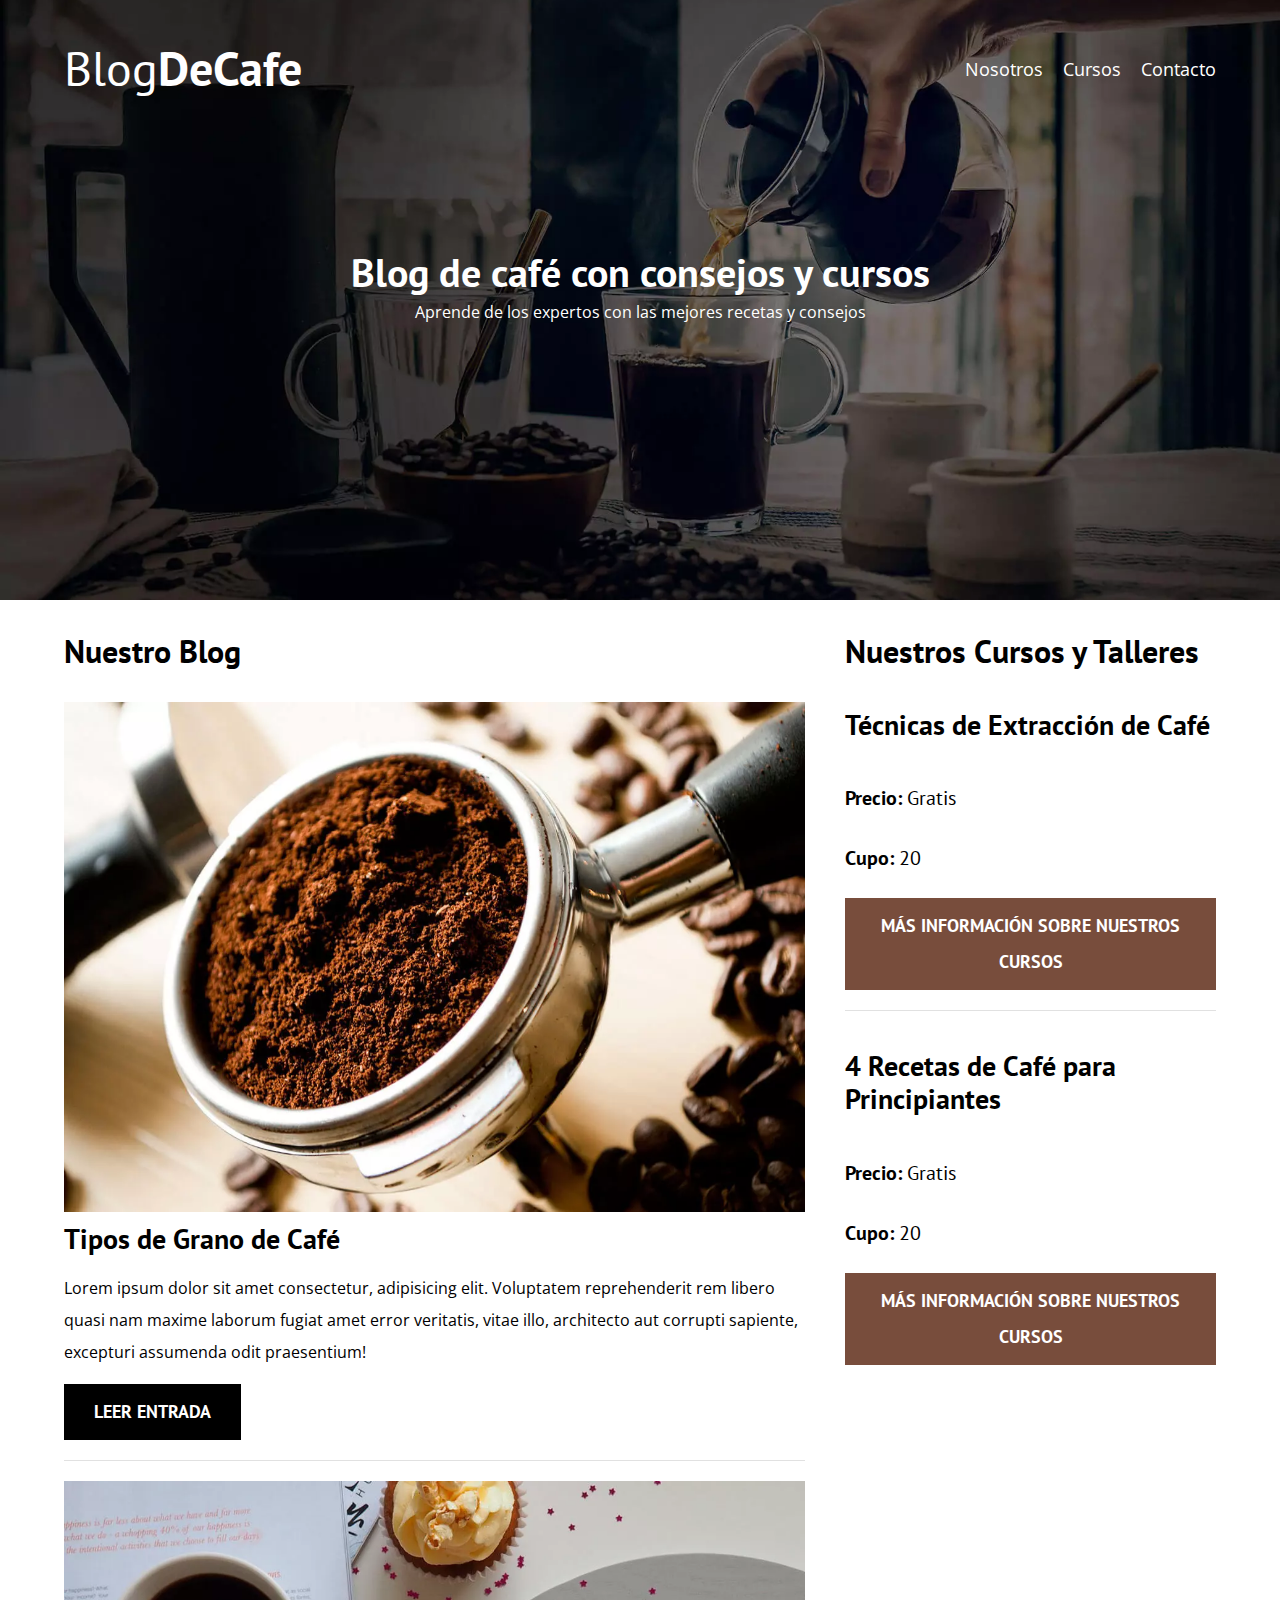
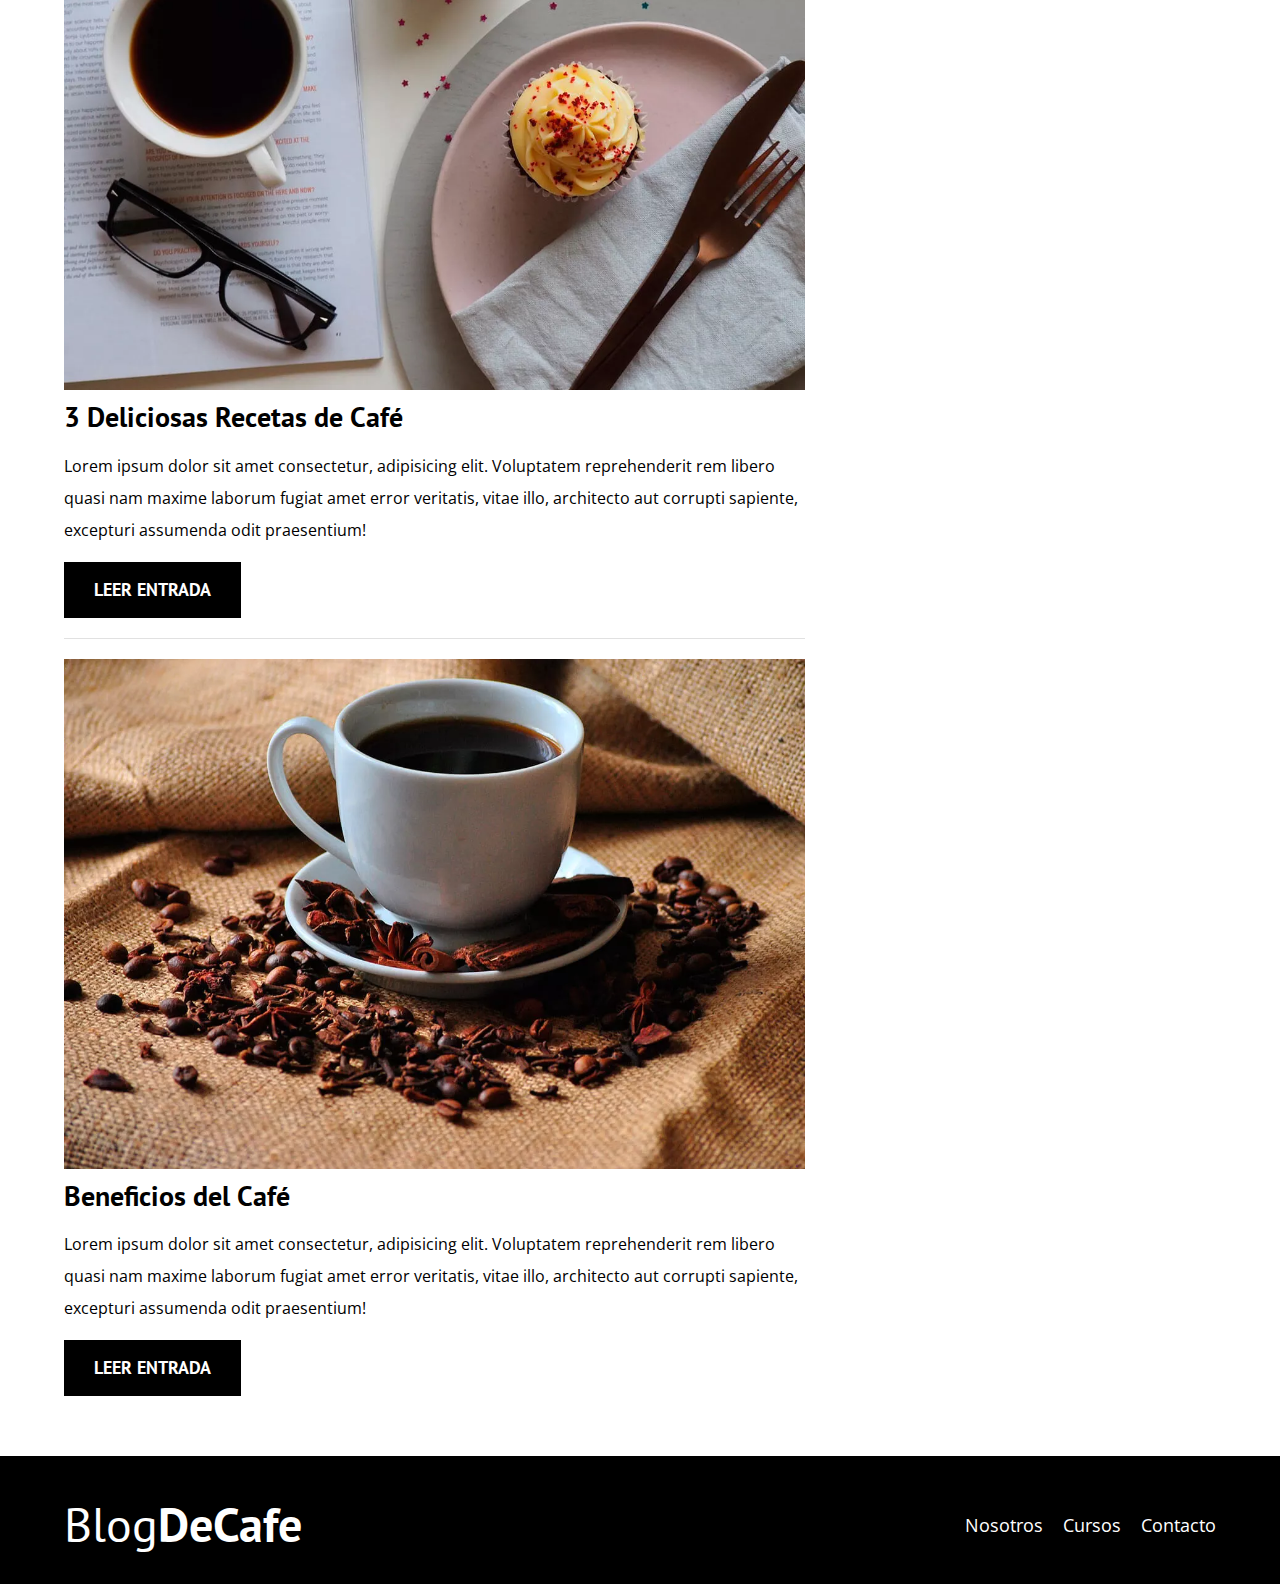
<file: index.html>
<!DOCTYPE html>
<html lang="en">
<head>
    <meta charset="UTF-8">
    <meta http-equiv="X-UA-Compatible" content="IE=edge">
    <meta name="viewport" content="width=device-width, initial-scale=1.0">
    <title>BlogDeCafé</title>
    <meta name="description" content="Página web de blog de café">
    <link rel="preload" href="css/normalize.css" as="style">
    <link rel="stylesheet" href="./css/normalize.css">
    <link rel="preconnect" href="https://fonts.gstatic.com" crossorigin>
<link href="https://fonts.googleapis.com/css2?family=Open+Sans&family=PT+Sans:wght@400;700&display=swap" rel="stylesheet">
    <link rel="preload" href="./css/style.css" as="style">
    <link rel="stylesheet" href="./css/style.css">
</head>
<body>
    
    <header class="header">

        <div class="contenedor">
            <div class="barra">
                <a class="logo" href="index.html">
                    <h1 class="logo__nombre no-margin centrar-texto">Blog<span class="logo__bold">DeCafe</span></h1>
                </a>

                <nav class="navegacion">
                    <a href="nosotros.html" class="navegacion__enlace">Nosotros</a>
                    <a href="cursos.html" class="navegacion__enlace">Cursos</a>
                    <a href="contacto.html" class="navegacion__enlace">Contacto</a>
                </nav>
            </div>
        </div>

        <div class="header__texto">
            <h2 class="no-margin">Blog de café con consejos y cursos</h2>
            <p class="no-margin">Aprende de los expertos con las mejores recetas y consejos</p>
        </div>

    </header>

    <div class="contenedor contenido-principal">
        <main class="blog">
            <h3>Nuestro Blog</h3>

            <article class="entrada">
                <div class="entrada__imagen">
                    <picture>
                        <source loading="lazy" srcset="img/blog1.webp" type="image/webp">
                        <img loading="lazy" src="img/blog1.jpg" alt="imagen blog">
                    </picture>                
                </div>

                <div class="entrada__contenido">
                    <h4 class="no-margin">Tipos de Grano de Café</h4>
                    <p>Lorem ipsum dolor sit amet consectetur, adipisicing elit. Voluptatem reprehenderit rem libero quasi nam maxime laborum fugiat amet error veritatis, vitae illo, architecto aut corrupti sapiente, excepturi assumenda odit praesentium!</p>
                    <a href="entrada.html" class="boton boton--primario">Leer Entrada</a>
                </div>
            </article>

            <article class="entrada">
                <div class="entrada__imagen">
                    <picture>
                        <source loading="lazy" srcset="img/blog2.webp" type="image/webp">
                        <img loading="lazy" src="img/blog2.jpg" alt="imagen blog">
                    </picture>   
                </div>

                <div class="entrada__contenido">
                    <h4 class="no-margin">3 Deliciosas Recetas de Café</h4>
                    <p>Lorem ipsum dolor sit amet consectetur, adipisicing elit. Voluptatem reprehenderit rem libero quasi nam maxime laborum fugiat amet error veritatis, vitae illo, architecto aut corrupti sapiente, excepturi assumenda odit praesentium!</p>
                    <a href="entrada.html" class="boton boton--primario">Leer Entrada</a>
                </div>
            </article>

            <article class="entrada">
                <div class="entrada__imagen">
                    <picture>
                        <source loading="lazy" srcset="img/blog3.webp" type="image/webp">
                        <img loading="lazy" src="img/blog3.jpg" alt="imagen blog">
                    </picture>   
                </div>

                <div class="entrada__contenido">
                    <h4 class="no-margin">Beneficios del  Café</h4>
                    <p>Lorem ipsum dolor sit amet consectetur, adipisicing elit. Voluptatem reprehenderit rem libero quasi nam maxime laborum fugiat amet error veritatis, vitae illo, architecto aut corrupti sapiente, excepturi assumenda odit praesentium!</p>
                    <a href="entrada.html" class="boton boton--primario">Leer Entrada</a>
                </div>
            </article>
        </main>
        <aside class="sidebar">
            <h3>Nuestros Cursos y Talleres</h3>

            <ul class="cursos no-padding">
                <li class="widget-curso">
                    <h4 class="no margin">Técnicas de Extracción de Café</h4>
                    <p class="widget-curso__label">Precio:
                        <span class="widget-curso__info">Gratis</span>
                    </p>
                    <p class="widget-curso__label">Cupo:
                        <span class="widget-curso__info">20</span>
                    </p>
                    <a href="entrada.html" class="boton boton--secundario">Más Información sobre nuestros cursos</a>
                </li>

                <li class="widget-curso">
                    <h4 class="no margin">4 Recetas de Café para Principiantes</h4>
                    <p class="widget-curso__label">Precio:
                        <span class="widget-curso__info">Gratis</span>
                    </p>
                    <p class="widget-curso__label">Cupo:
                        <span class="widget-curso__info">20</span>
                    </p>
                    <a href="entrada.html" class="boton boton--secundario">Más Información sobre nuestros cursos</a>
                </li>
            </ul>
        </aside>
    </div>

    <footer class="footer">
        <div class="contenedor">
            <div class="barra">
                <a class="logo" href="index.html">
                    <h1 class="logo__nombre no-margin centrar-texto">Blog<span class="logo__bold">DeCafe</span></h1>
                </a>

                <nav class="navegacion">
                    <a href="nosotros.html" class="navegacion__enlace">Nosotros</a>
                    <a href="cursos.html" class="navegacion__enlace">Cursos</a>
                    <a href="contacto.html" class="navegacion__enlace">Contacto</a>
                </nav>
            </div>
        </div>
    </footer>

    <script src="js/modernizr.js"></script>
</body>
</html>
</file>
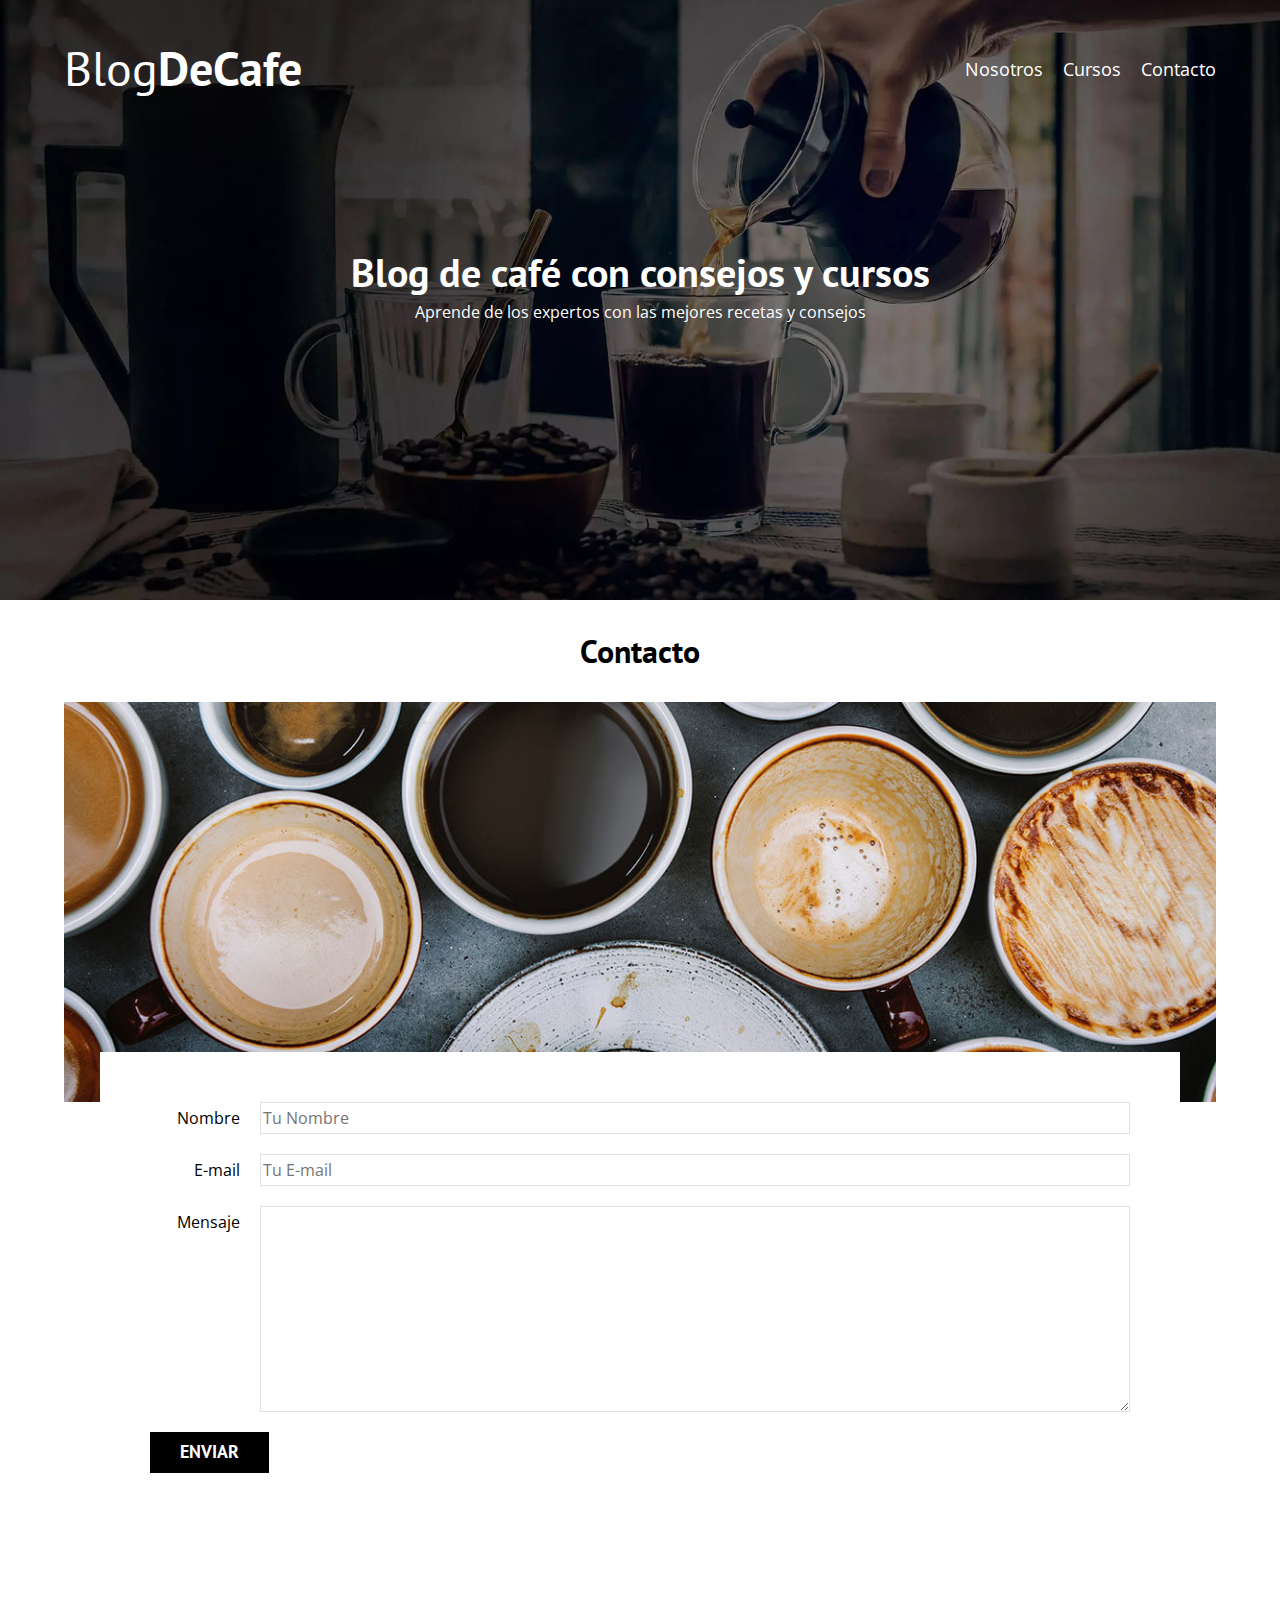
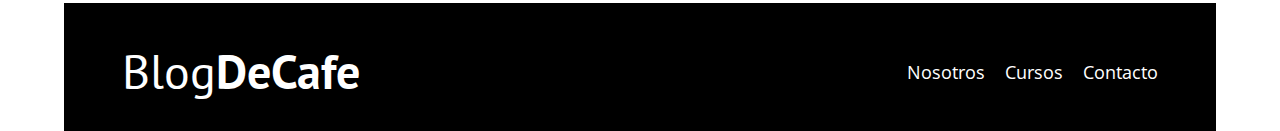
<file: contacto.html>
<!DOCTYPE html>
<html lang="en">
<head>
    <meta charset="UTF-8">
    <meta http-equiv="X-UA-Compatible" content="IE=edge">
    <meta name="viewport" content="width=device-width, initial-scale=1.0">
    <title>BlogDeCafé</title>
    <link rel="stylesheet" href="./css/normalize.css">
    <link rel="preconnect" href="https://fonts.gstatic.com" crossorigin>
<link href="https://fonts.googleapis.com/css2?family=Open+Sans&family=PT+Sans:wght@400;700&display=swap" rel="stylesheet">
    <link rel="stylesheet" href="./css/style.css">
</head>
<body>
    
    <header class="header">

        <div class="contenedor">
            <div class="barra">
                <a class="logo" href="index.html">
                    <h1 class="logo__nombre no-margin centrar-texto">Blog<span class="logo__bold">DeCafe</span></h1>
                </a>

                <nav class="navegacion">
                    <a href="nosotros.html" class="navegacion__enlace">Nosotros</a>
                    <a href="cursos.html" class="navegacion__enlace">Cursos</a>
                    <a href="contacto.html" class="navegacion__enlace">Contacto</a>
                </nav>
            </div>
        </div>

        <div class="header__texto">
            <h2 class="no-margin">Blog de café con consejos y cursos</h2>
            <p class="no-margin">Aprende de los expertos con las mejores recetas y consejos</p>
        </div>

    </header>

    <main class="contenedor">
        <h3 class="centrar-texto">Contacto</h3>

        <div class="contacto-bg"></div>

        <form class="formulario">
            <div class="campo">
                <label class="campo__label" for="nombre">Nombre</label>
                <input
                    class="campo__field" 
                    type="text" 
                    placeholder="Tu Nombre" i
                    d="nombre"
                >
            </div>
            <div class="campo">
                <label class="campo__label" for="email">E-mail</label>
                <input 
                    class="campo__field"
                    type="email" 
                    placeholder="Tu E-mail" 
                    id="email"
                >
            </div>
            <div class="campo">
                <label class="campo__label" for="mensaje">Mensaje</label>
                <textarea 
                    class="campo__field campo__field--textarea"
                    id="mensaje"
                ></textarea> 
            </div>

            <div class="campo">
                <input type="submit" value="Enviar" class="boton boton--primario">
            </div>
        </form>

        
        
    <main/>

    <footer class="footer">
        <div class="contenedor">
            <div class="barra">
                <a class="logo" href="index.html">
                    <h1 class="logo__nombre no-margin centrar-texto">Blog<span class="logo__bold">DeCafe</span></h1>
                </a>

                <nav class="navegacion">
                    <a href="nosotros.html" class="navegacion__enlace">Nosotros</a>
                    <a href="cursos.html" class="navegacion__enlace">Cursos</a>
                    <a href="contacto.html" class="navegacion__enlace">Contacto</a>
                </nav>
            </div>
        </div>
    </footer>

    <script src="js/modernizr.js"></script>
</body>
</html>
</file>
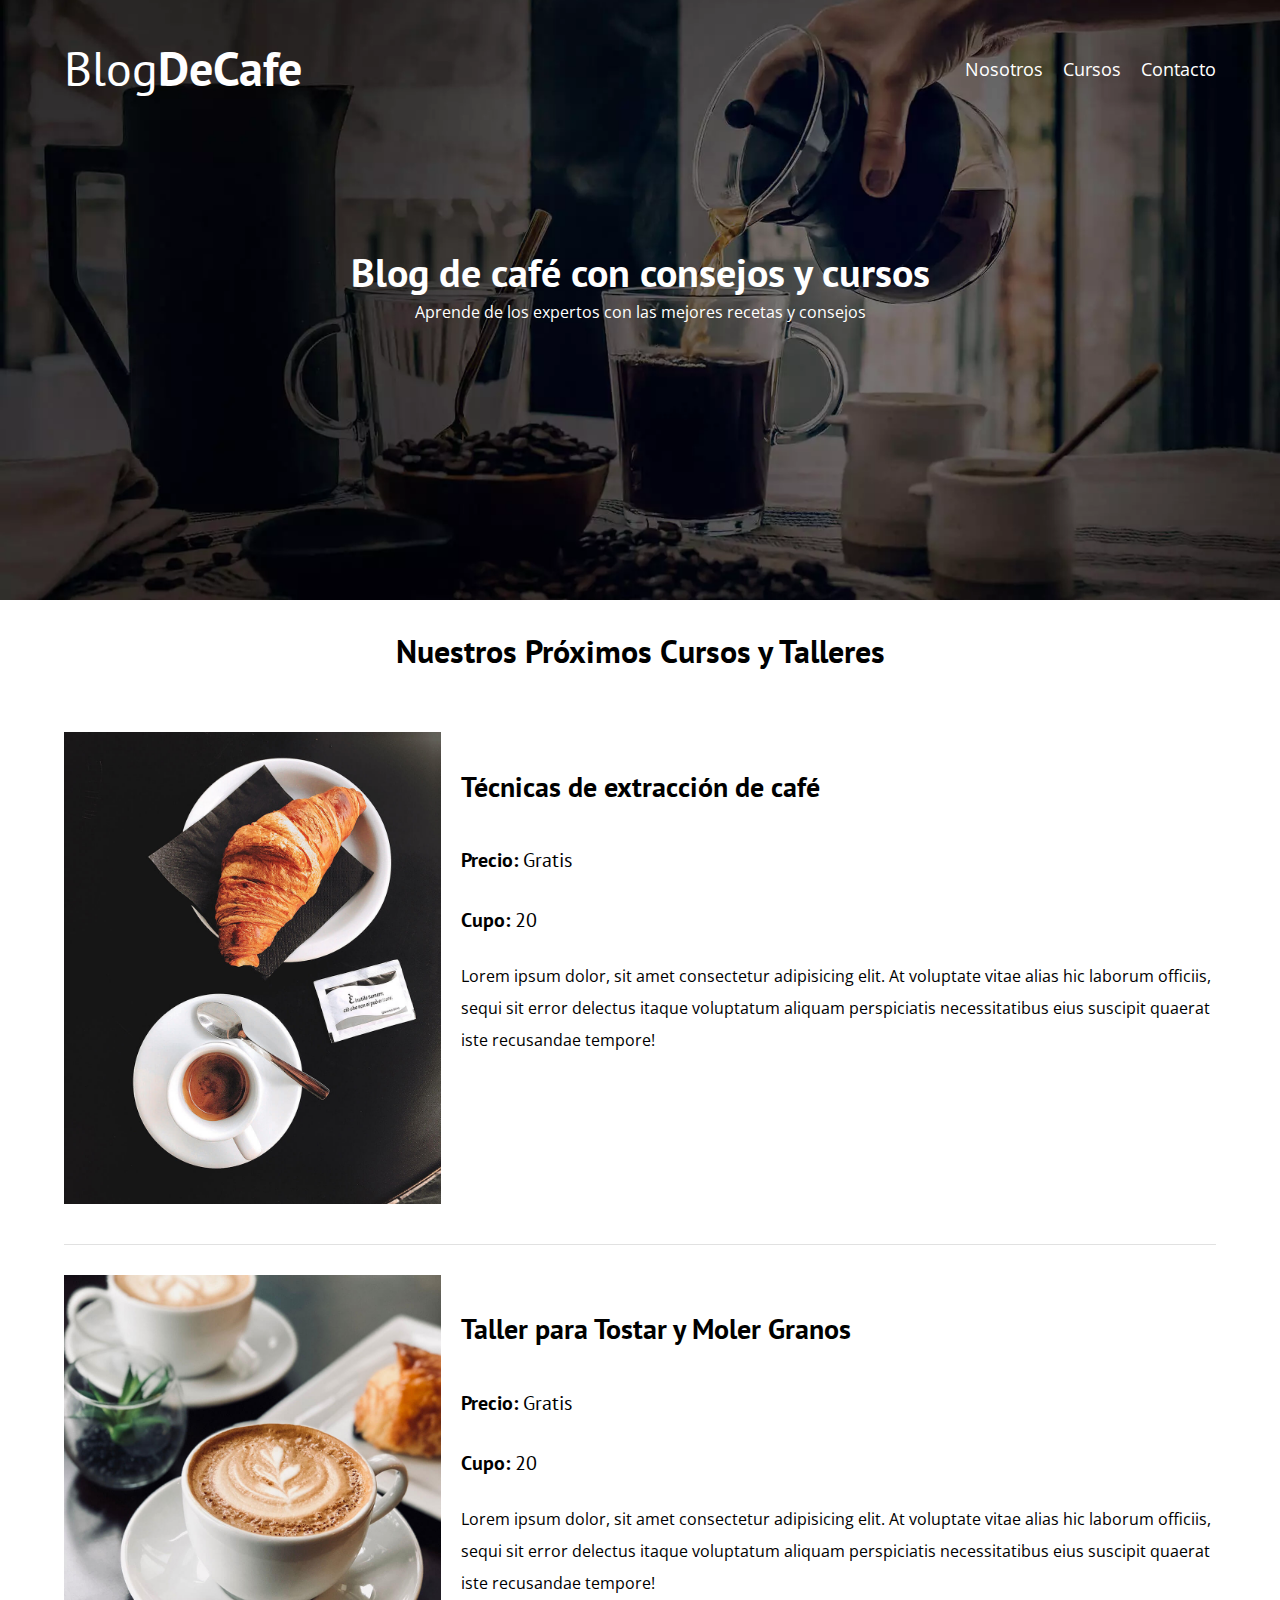
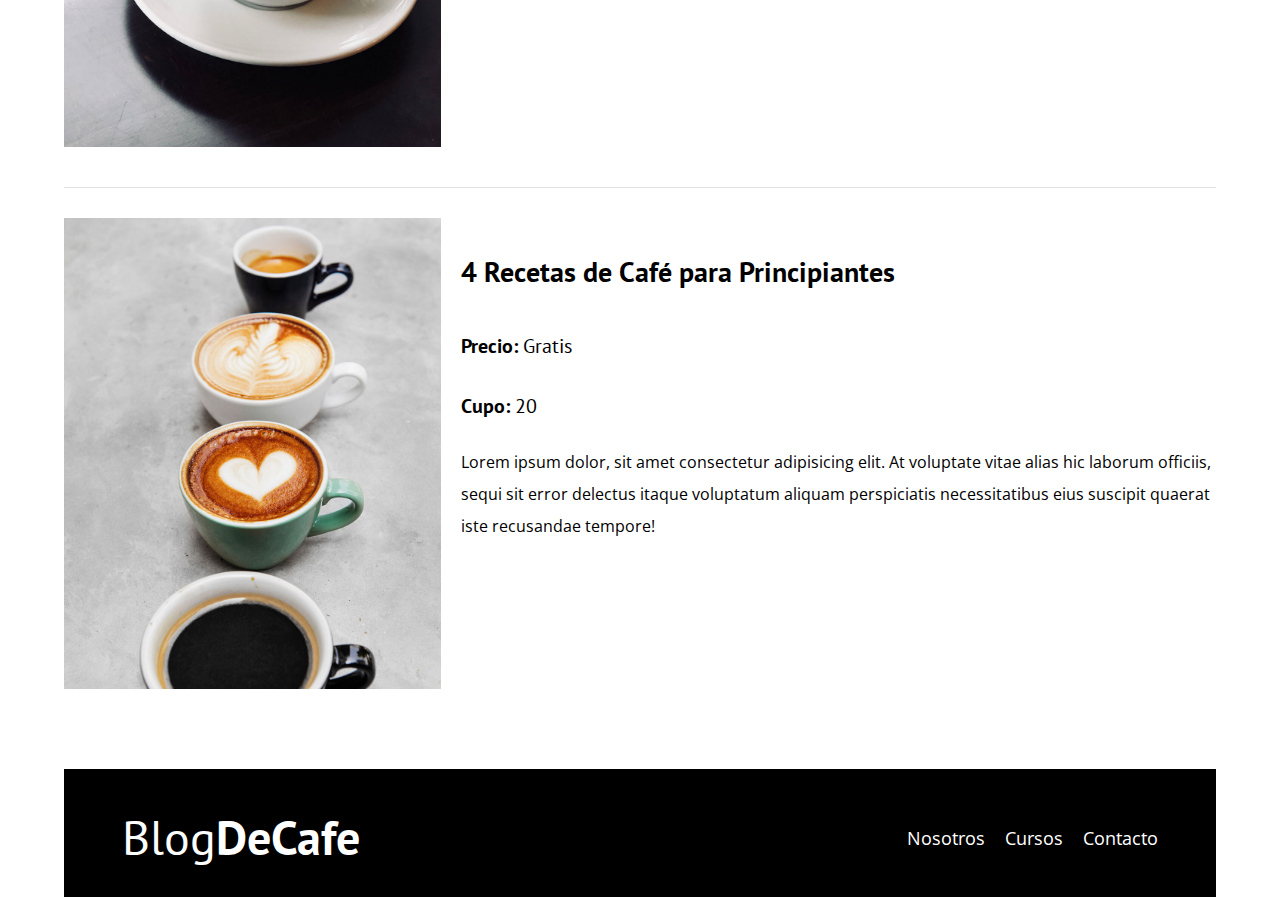
<file: cursos.html>
<!DOCTYPE html>
<html lang="en">
<head>
    <meta charset="UTF-8">
    <meta http-equiv="X-UA-Compatible" content="IE=edge">
    <meta name="viewport" content="width=device-width, initial-scale=1.0">
    <title>BlogDeCafé</title>
    <link rel="stylesheet" href="./css/normalize.css">
    <link rel="preconnect" href="https://fonts.gstatic.com" crossorigin>
<link href="https://fonts.googleapis.com/css2?family=Open+Sans&family=PT+Sans:wght@400;700&display=swap" rel="stylesheet">
    <link rel="stylesheet" href="./css/style.css">
</head>
<body>
    
    <header class="header">

        <div class="contenedor">
            <div class="barra">
                <a class="logo" href="index.html">
                    <h1 class="logo__nombre no-margin centrar-texto">Blog<span class="logo__bold">DeCafe</span></h1>
                </a>

                <nav class="navegacion">
                    <a href="nosotros.html" class="navegacion__enlace">Nosotros</a>
                    <a href="cursos.html" class="navegacion__enlace">Cursos</a>
                    <a href="contacto.html" class="navegacion__enlace">Contacto</a>
                </nav>
            </div>
        </div>

        <div class="header__texto">
            <h2 class="no-margin">Blog de café con consejos y cursos</h2>
            <p class="no-margin">Aprende de los expertos con las mejores recetas y consejos</p>
        </div>

    </header>

    <main class="contenedor">
        <h3 class="centrar-texto">Nuestros Próximos Cursos y Talleres</h3>

        <div class="curso">
            <div class="curso__imagen">
                <img src="img/curso1.jpg" alt="Imagen del curso">
            </div>

            <div class="curso__informacion">
                <h4 class="no margin">Técnicas de extracción de café</h4>
                <p class="widget-curso__label">Precio:
                    <span class="widget-curso__info">Gratis</span>
                </p>
                <p class="widget-curso__label">Cupo:
                    <span class="widget-curso__info">20</span>
                </p>
                <p>Lorem ipsum dolor, sit amet consectetur adipisicing elit. At voluptate vitae alias hic laborum officiis, sequi sit error delectus itaque voluptatum aliquam perspiciatis necessitatibus eius suscipit quaerat iste recusandae tempore!               
                </p>
            </div> <!--.curso__informacion-->      
        </div> <!--.Curso-->

        <div class="curso">
            <div class="curso__imagen">
                <img src="img/curso2.jpg" alt="Imagen del curso">
            </div>

            <div class="curso__informacion">
                <h4 class="no margin">Taller para Tostar y Moler Granos</h4>
                <p class="widget-curso__label">Precio:
                    <span class="widget-curso__info">Gratis</span>
                </p>
                <p class="widget-curso__label">Cupo:
                    <span class="widget-curso__info">20</span>
                </p>
                <p>Lorem ipsum dolor, sit amet consectetur adipisicing elit. At voluptate vitae alias hic laborum officiis, sequi sit error delectus itaque voluptatum aliquam perspiciatis necessitatibus eius suscipit quaerat iste recusandae tempore!               
                </p>
            </div> <!--.curso__informacion-->      
        </div> <!--.Curso-->

        <div class="curso">
            <div class="curso__imagen">
                <img src="img/curso3.jpg" alt="Imagen del curso">
            </div>

            <div class="curso__informacion">
                <h4 class="no margin">4 Recetas de Café para Principiantes</h4>
                <p class="widget-curso__label">Precio:
                    <span class="widget-curso__info">Gratis</span>
                </p>
                <p class="widget-curso__label">Cupo:
                    <span class="widget-curso__info">20</span>
                </p>
                <p>Lorem ipsum dolor, sit amet consectetur adipisicing elit. At voluptate vitae alias hic laborum officiis, sequi sit error delectus itaque voluptatum aliquam perspiciatis necessitatibus eius suscipit quaerat iste recusandae tempore!               
                </p>
            </div> <!--.curso__informacion-->      
        </div> <!--.Curso-->

        
        
    <main/>

    <footer class="footer">
        <div class="contenedor">
            <div class="barra">
                <a class="logo" href="index.html">
                    <h1 class="logo__nombre no-margin centrar-texto">Blog<span class="logo__bold">DeCafe</span></h1>
                </a>

                <nav class="navegacion">
                    <a href="nosotros.html" class="navegacion__enlace">Nosotros</a>
                    <a href="cursos.html" class="navegacion__enlace">Cursos</a>
                    <a href="contacto.html" class="navegacion__enlace">Contacto</a>
                </nav>
            </div>
        </div>
    </footer>

    <script src="js/modernizr.js"></script>
</body>
</html>
</file>
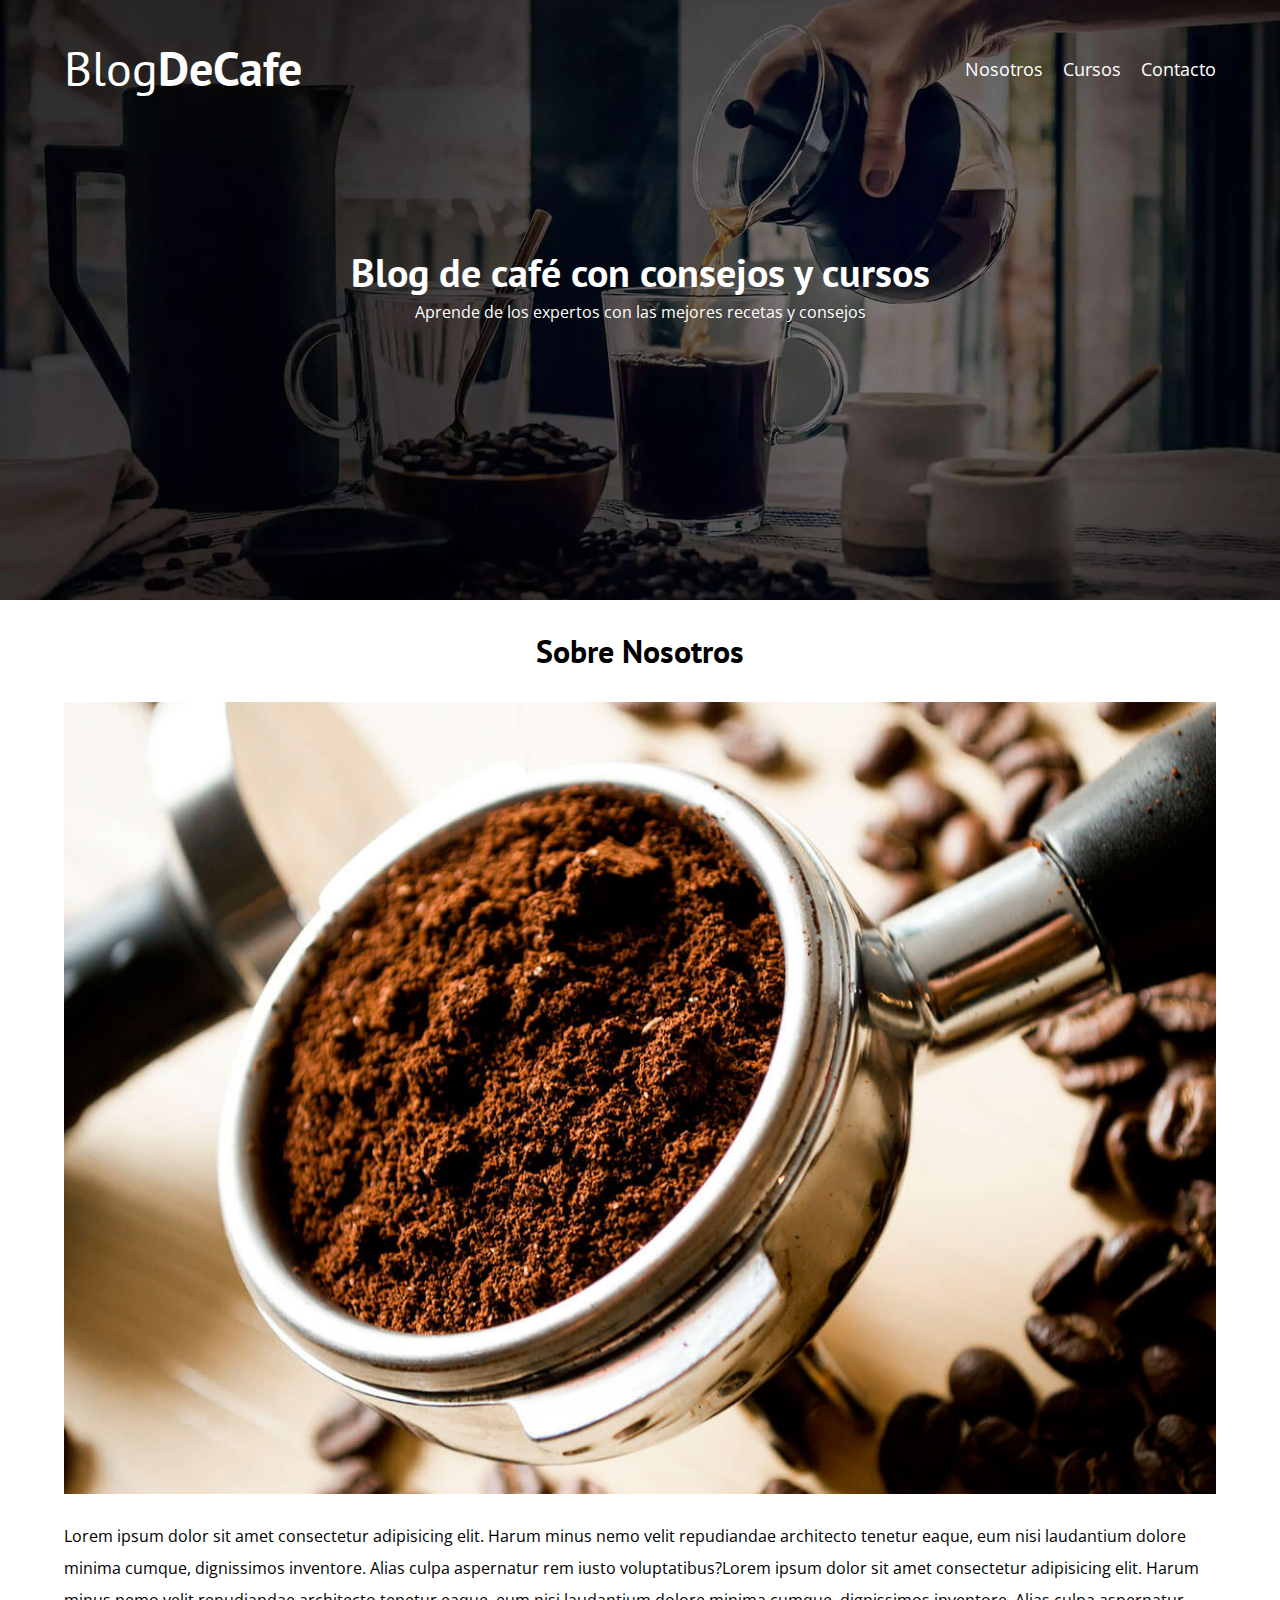
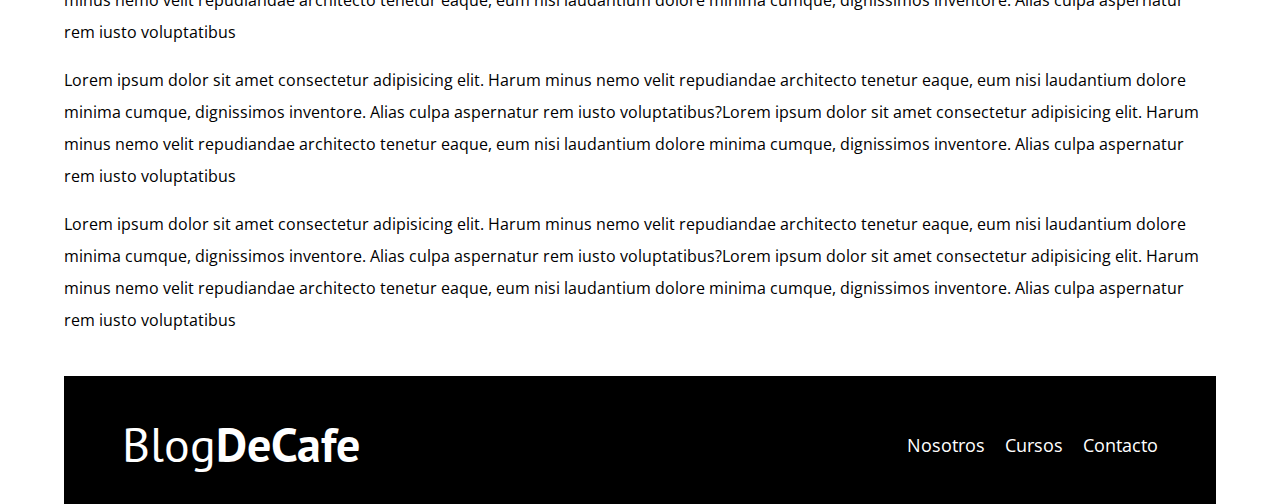
<file: entrada.html>
<!DOCTYPE html>
<html lang="en">
<head>
    <meta charset="UTF-8">
    <meta http-equiv="X-UA-Compatible" content="IE=edge">
    <meta name="viewport" content="width=device-width, initial-scale=1.0">
    <title>BlogDeCafé</title>
    <link rel="stylesheet" href="./css/normalize.css">
    <link rel="preconnect" href="https://fonts.gstatic.com" crossorigin>
<link href="https://fonts.googleapis.com/css2?family=Open+Sans&family=PT+Sans:wght@400;700&display=swap" rel="stylesheet">
    <link rel="stylesheet" href="./css/style.css">
</head>
<body>
    
    <header class="header">

        <div class="contenedor">
            <div class="barra">
                <a class="logo" href="index.html">
                    <h1 class="logo__nombre no-margin centrar-texto">Blog<span class="logo__bold">DeCafe</span></h1>
                </a>

                <nav class="navegacion">
                    <a href="nosotros.html" class="navegacion__enlace">Nosotros</a>
                    <a href="cursos.html" class="navegacion__enlace">Cursos</a>
                    <a href="contacto.html" class="navegacion__enlace">Contacto</a>
                </nav>
            </div>
        </div>

        <div class="header__texto">
            <h2 class="no-margin">Blog de café con consejos y cursos</h2>
            <p class="no-margin">Aprende de los expertos con las mejores recetas y consejos</p>
        </div>

    </header>

    <main class="contenedor">
        <h3 class="centrar-texto">Sobre Nosotros</h3>

        <img src="img/blog1.jpg" alt="imagen del blog">
        <p>Lorem ipsum dolor sit amet consectetur adipisicing elit. Harum minus nemo velit repudiandae architecto tenetur eaque, eum nisi laudantium dolore minima cumque, dignissimos inventore. Alias culpa aspernatur rem iusto voluptatibus?Lorem ipsum dolor sit amet consectetur adipisicing elit. Harum minus nemo velit repudiandae architecto tenetur eaque, eum nisi laudantium dolore minima cumque, dignissimos inventore. Alias culpa aspernatur rem iusto voluptatibus</p>

        <p>Lorem ipsum dolor sit amet consectetur adipisicing elit. Harum minus nemo velit repudiandae architecto tenetur eaque, eum nisi laudantium dolore minima cumque, dignissimos inventore. Alias culpa aspernatur rem iusto voluptatibus?Lorem ipsum dolor sit amet consectetur adipisicing elit. Harum minus nemo velit repudiandae architecto tenetur eaque, eum nisi laudantium dolore minima cumque, dignissimos inventore. Alias culpa aspernatur rem iusto voluptatibus</p>

        <p>Lorem ipsum dolor sit amet consectetur adipisicing elit. Harum minus nemo velit repudiandae architecto tenetur eaque, eum nisi laudantium dolore minima cumque, dignissimos inventore. Alias culpa aspernatur rem iusto voluptatibus?Lorem ipsum dolor sit amet consectetur adipisicing elit. Harum minus nemo velit repudiandae architecto tenetur eaque, eum nisi laudantium dolore minima cumque, dignissimos inventore. Alias culpa aspernatur rem iusto voluptatibus</p>
    <main/>

    <footer class="footer">
        <div class="contenedor">
            <div class="barra">
                <a class="logo" href="index.html">
                    <h1 class="logo__nombre no-margin centrar-texto">Blog<span class="logo__bold">DeCafe</span></h1>
                </a>

                <nav class="navegacion">
                    <a href="nosotros.html" class="navegacion__enlace">Nosotros</a>
                    <a href="cursos.html" class="navegacion__enlace">Cursos</a>
                    <a href="contacto.html" class="navegacion__enlace">Contacto</a>
                </nav>
            </div>
        </div>
    </footer>

    <script src="js/modernizr.js"></script>
</body>
</html>
</file>
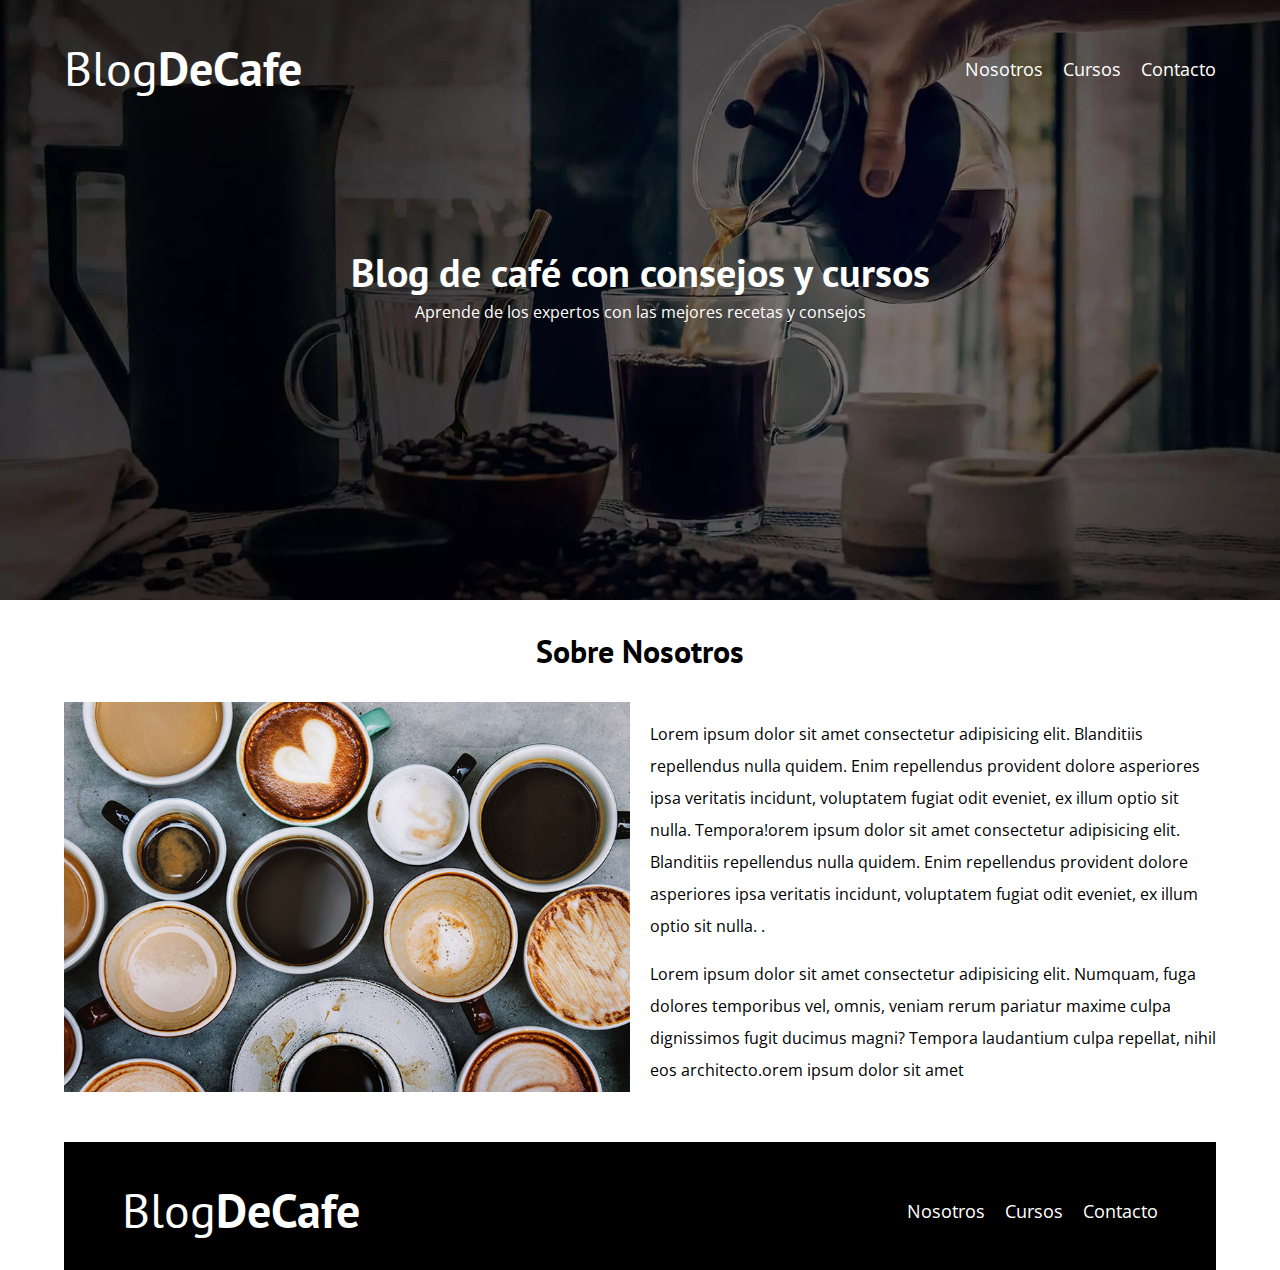
<file: nosotros.html>
<!DOCTYPE html>
<html lang="en">
<head>
    <meta charset="UTF-8">
    <meta http-equiv="X-UA-Compatible" content="IE=edge">
    <meta name="viewport" content="width=device-width, initial-scale=1.0">
    <title>BlogDeCafé</title>
    <link rel="stylesheet" href="./css/normalize.css">
    <link rel="preconnect" href="https://fonts.gstatic.com" crossorigin>
<link href="https://fonts.googleapis.com/css2?family=Open+Sans&family=PT+Sans:wght@400;700&display=swap" rel="stylesheet">
    <link rel="stylesheet" href="./css/style.css">
</head>
<body>
    
    <header class="header">

        <div class="contenedor">
            <div class="barra">
                <a class="logo" href="index.html">
                    <h1 class="logo__nombre no-margin centrar-texto">Blog<span class="logo__bold">DeCafe</span></h1>
                </a>

                <nav class="navegacion">
                    <a href="nosotros.html" class="navegacion__enlace">Nosotros</a>
                    <a href="cursos.html" class="navegacion__enlace">Cursos</a>
                    <a href="contacto.html" class="navegacion__enlace">Contacto</a>
                </nav>
            </div>
        </div>

        <div class="header__texto">
            <h2 class="no-margin">Blog de café con consejos y cursos</h2>
            <p class="no-margin">Aprende de los expertos con las mejores recetas y consejos</p>
        </div>

    </header>

    <main class="contenedor">
        <h3 class="centrar-texto">Sobre Nosotros</h3>

        <div class="sobre-nosotros">
            <div class="sobre-nosotros__imagen">
                <img src="img/nosotros.jpg" alt="imagen nosotros">
            </div>
            <div class="sobre-nosotros__texto">
                <p>Lorem ipsum dolor sit amet consectetur adipisicing elit. Blanditiis repellendus nulla quidem. Enim repellendus provident dolore asperiores ipsa veritatis incidunt, voluptatem fugiat odit eveniet, ex illum optio sit nulla. Tempora!orem ipsum dolor sit amet consectetur adipisicing elit. Blanditiis repellendus nulla quidem. Enim repellendus provident dolore asperiores ipsa veritatis incidunt, voluptatem fugiat odit eveniet, ex illum optio sit nulla. .</p>
    
                <p>Lorem ipsum dolor sit amet consectetur adipisicing elit. Numquam, fuga dolores temporibus vel, omnis, veniam rerum pariatur maxime culpa dignissimos fugit ducimus magni? Tempora laudantium culpa repellat, nihil eos architecto.orem ipsum dolor sit amet</p>
            </div>
        </div>
        
    <main/>

    <footer class="footer">
        <div class="contenedor">
            <div class="barra">
                <a class="logo" href="index.html">
                    <h1 class="logo__nombre no-margin centrar-texto">Blog<span class="logo__bold">DeCafe</span></h1>
                </a>

                <nav class="navegacion">
                    <a href="nosotros.html" class="navegacion__enlace">Nosotros</a>
                    <a href="cursos.html" class="navegacion__enlace">Cursos</a>
                    <a href="contacto.html" class="navegacion__enlace">Contacto</a>
                </nav>
            </div>
        </div>
    </footer>

    <script src="js/modernizr.js"></script>
</body>
</html>
</file>
<file: css/style.css>
:root {
    --fuenteHeading: 'PT Sans', sans-serif;
    --fuenteParrafos: 'Open Sans', sans-serif;

    --primario: #784D3C;
    --gris: #e1e1e1;
    --blanco: #ffffff;
    --negro: #000000;
}

html {
    box-sizing: border-box;
    font-size: 62.5%; /* 1rem = 10px */
}
*. *:before, *:after {
    box-sizing: inherit;
}
body {
    font-family: var(--fuenteParrafos);
    font-size: 1.6rem;
    line-height: 2;
}

/* Globales */
.contenedor {
    max-width: 120rem;
    width: 90%;
   /* width: min(90%, 120rem);*/ /* Esta única línea de código aplica lo mismos que las dos líneas anteriores */
    margin: 0 auto;
}
a {
    text-decoration: none;
}
h1, h2, h3, h4 {
    font-family: var(--fuenteHeading);
    line-height: 1.2;
}
h1 {
    font-size: 4.8rem;
}
h2 {
    font-size: 4rem;
}
h3 {
    font-size: 3.2rem
}
h4 {
    font-size: 2.8rem
}
img {
    max-width: 100%;
}

/* Utilidades */
.no-margin {
    margin: 0;
}
.no-padding {
    padding: 0;
}
.centrar-texto {
    text-align: center;
}

/* Header */
.webp .header {
    background-image: url(../img/banner.webp);
}
.no-webp .header {
    background-image: url(../img/banner.jpg);
}
.header {   
    height: 60rem;
    background-size: cover;
    background-repeat: no-repeat;
    background-position: center center;
}
.header__texto {
    text-align: center;
    color: var(--blanco);
    margin-top: 5rem;
}
@media (min-width: 768px) {
    .header__texto {
        margin-top: 15rem;
    }
}
.barra {
    padding-top: 4rem;
}
@media (min-width: 768px) {
    .barra {
        display: flex;
        justify-content: space-between;
        align-items: center;
    }
}
.logo {
    color: var(--blanco)
}
.logo__nombre {
    font-weight: 400;
}
.logo__bold {
    font-weight: 700;
}
@media (min-width: 768px) {
    .navegacion {
        display: flex;
        gap: 2rem;
    }
}
.navegacion__enlace {
    display: block;
    text-align: center;
    font-size: 1.8rem;
    color: var(--blanco);
}
@media (min-width: 768px) {
    .contenido-principal {
        display: grid;
        grid-template-columns: 2fr 1fr;
        column-gap: 4rem;
    }
}
.entrada {
    border-bottom: 1px solid var(--gris);
    margin-bottom: 2rem;
}
.entrada:last-of-type {
    border: none;
    margin-bottom: 0;
}
.boton {
    display: block;
    font-family: var(--fuenteHeading);
    color: var(--blanco);
    text-align: center;
    padding: 1rem 3rem;
    font-size: 1.8rem;
    text-transform: uppercase;
    font-weight: 700;
    margin-bottom: 2rem;
    border: none
}
@media (min-width: 768px) {
    .boton {
        display: inline-block;
    }
}
.boton:hover {
    cursor: pointer;
}
.boton--primario {
    background-color: var(--negro);
}
.boton--secundario {
    background-color: var(--primario);
}
.cursos {
    list-style: none;
}
.widget-curso {
    border-bottom: 1px solid var(--gris);
    margin-bottom: 2rem;
}
.widget-curso:last-of-type {
    border: none;
    margin-bottom: 0;
}
.widget-curso__label {
    font-family: var(--fuenteHeading);
    font-weight: bold;
}
.widget-curso__info {
    font-weight: normal;
}
.widget-curso__label,
.widget-curso__info {
    font-size: 2rem;
}
.footer {
    background-color: var(--negro);
    padding-bottom: 3rem;
    margin-top: 4rem;
}

/* Sobre Nosotros */
@media (min-width: 768px) {
    /* Método con flex */
    /*.sobre-nosotros {
        display: flex;
        gap: 2rem;
    }
    .sobre-nosotros__imagen,
    .sobre-nosotros__texto {
        flex-basis: 50%;    
    } */
    /* Método con grid */
    .sobre-nosotros {
        display: grid;
        grid-template-columns: repeat(2, 1fr);
        column-gap: 2rem;
    }
}

/* Cursos */
.curso {
    padding: 3rem 0;
    border-bottom: 1px solid var(--gris);
}
@media (min-width: 768px) {
    .curso {
        display: grid;
        grid-template-columns: 1fr 2fr;
        column-gap:2rem;
    }
}
.curso:last-of-type {
    border: none;
}
.curso__label {
    font-family: var(--fuenteHeading);
    font-weight: bold;
}
.curso__info {
    font-weight: normal;
}
.curso__label,
.curso__info {
    font-size: 2rem;
}

/* Contacto */
.contacto-bg {
    background-image: url(../img/contacto.jpg);
    height: 40rem;
    background-size: cover;
    background-repeat: no-repeat;
}
.formulario {
    background-color: var(--blanco);
    margin: -5rem auto 0 auto;
    width: 85%; 
    padding: 5rem
}
.campo {
    display: flex;
    margin-bottom: 2rem;
}
.campo__label {
    flex: 0 0 9rem;
    text-align: right;
    padding-right: 2rem;
}
.campo__field {
    flex: 1;
    border: 1px solid var(--gris);
}
.campo__field--textarea {
    height: 20rem;
}
</file>
